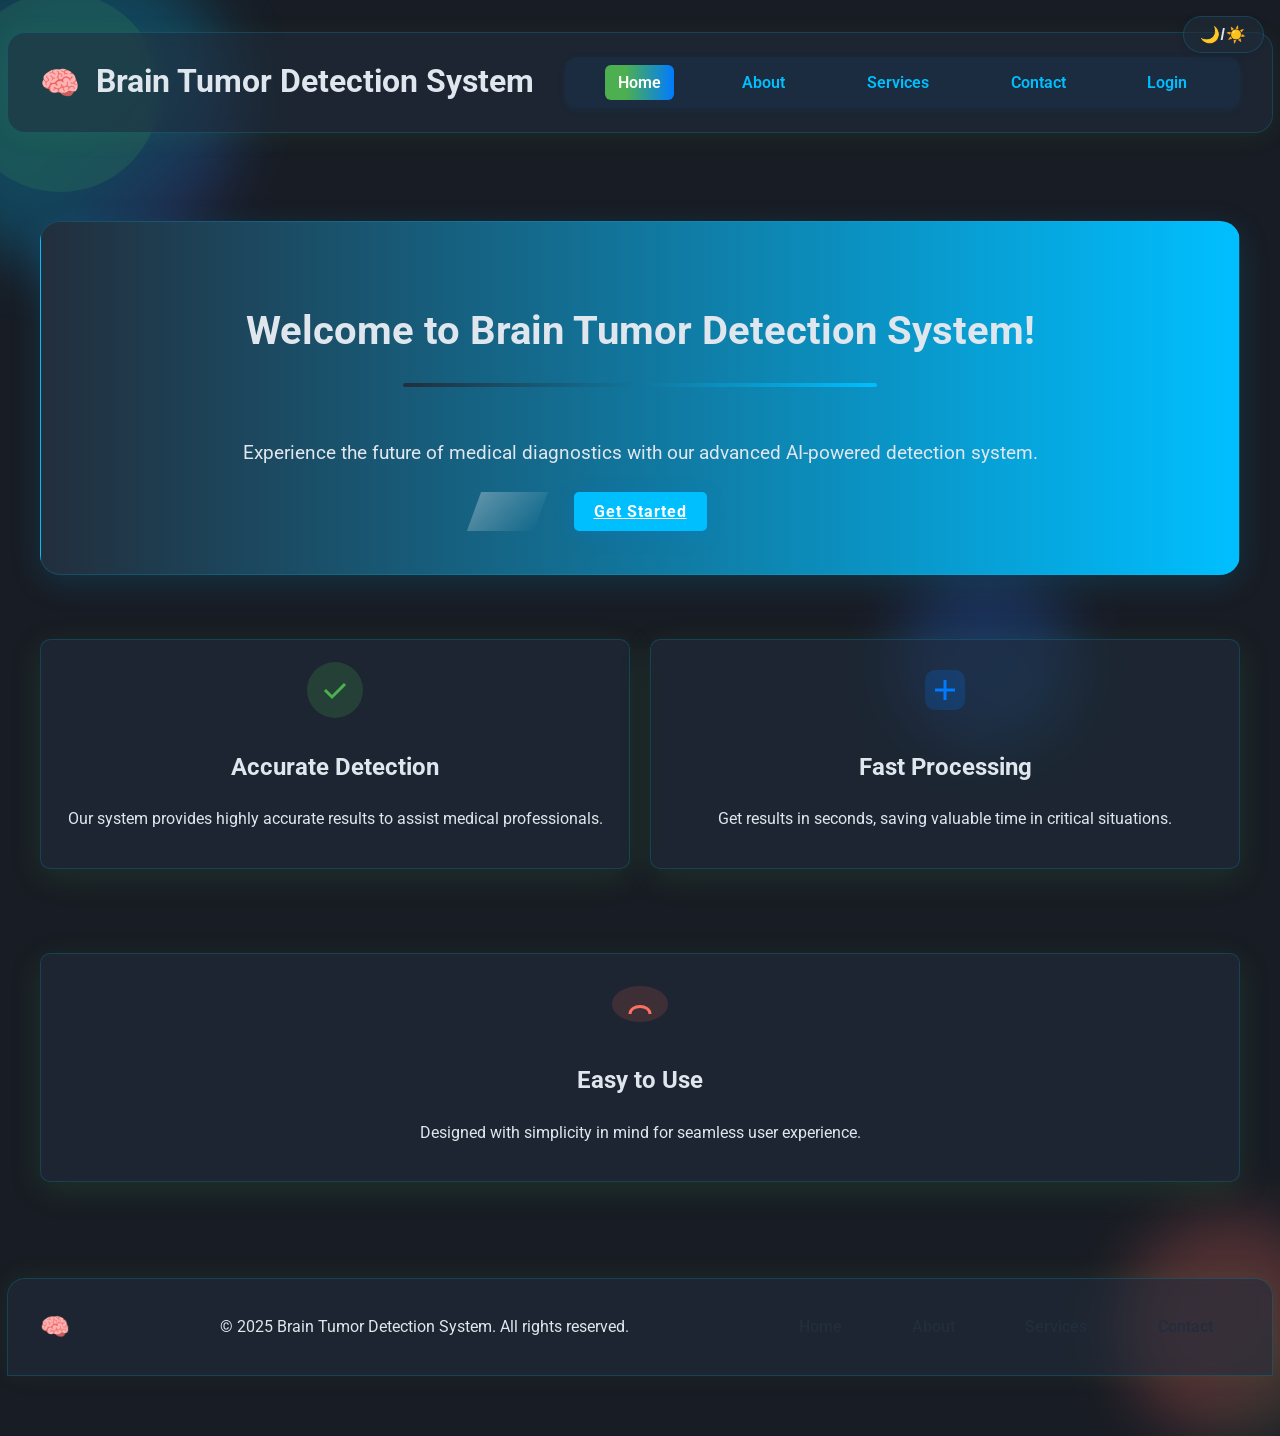
<file: frontend/index.html>
<!DOCTYPE html>
<html lang="en">
<head>
    <meta charset="UTF-8">
    <meta http-equiv="X-UA-Compatible" content="IE=edge">
    <meta name="viewport" content="width=device-width, initial-scale=1.0">
    <link rel="preconnect" href="https://fonts.googleapis.com">
    <link rel="preconnect" href="https://fonts.gstatic.com" crossorigin>
    <link href="https://fonts.googleapis.com/css2?family=Roboto:wght@400;700&display=swap" rel="stylesheet">
    <title>Welcome</title>
    <link rel="stylesheet" href="styles.css">
    <script src="script.js" defer></script>
</head>
<body class="animated-bg">
    <div class="bg-blob bg-blob1"></div>
    <div class="bg-blob bg-blob2"></div>
    <div class="bg-blob bg-blob3"></div>
    <button class="theme-switch" onclick="toggleTheme()" aria-label="Toggle dark/light mode">🌙/☀️</button>
    <svg class="decorative-svg decorative-svg-home" viewBox="0 0 200 200" aria-hidden="true"><circle fill="#4CAF50" fill-opacity="0.15" cx="100" cy="100" r="100"/></svg>
    <header class="main-header glass-card">
        <div class="header-content">
            <h1><span class="logo-icon" aria-label="logo">🧠</span> Brain Tumor Detection System</h1>
            <nav class="main-nav" aria-label="Main navigation">
                <a href="index.html" class="active">Home</a>
                <a href="about.html">About</a>
                <a href="services.html">Services</a>
                <a href="contact.html">Contact</a>
                <a href="login.html">Login</a>
            </nav>
        </div>
    </header>
    <main>
        <div class="hero-section glass-card">
            <h1>Welcome to Brain Tumor Detection System!</h1>
            <p>Experience the future of medical diagnostics with our advanced AI-powered detection system.</p>
            <a href="login.html" class="cta-button">Get Started</a>
        </div>
        <section class="features" id="features">
            <div class="feature glass-card">
                <span class="feature-icon"><svg width="60" height="60" viewBox="0 0 60 60" aria-hidden="true"><circle cx="30" cy="30" r="28" fill="#4CAF50" fill-opacity="0.2"/><path d="M20 30l7 7 13-13" stroke="#4CAF50" stroke-width="3" fill="none"/></svg></span>
                <h2>Accurate Detection</h2>
                <p>Our system provides highly accurate results to assist medical professionals.</p>
            </div>
            <div class="feature glass-card">
                <span class="feature-icon"><svg width="60" height="60" viewBox="0 0 60 60" aria-hidden="true"><rect x="10" y="10" width="40" height="40" rx="10" fill="#007BFF" fill-opacity="0.2"/><path d="M20 30h20M30 20v20" stroke="#007BFF" stroke-width="3" fill="none"/></svg></span>
                <h2>Fast Processing</h2>
                <p>Get results in seconds, saving valuable time in critical situations.</p>
            </div>
            <div class="feature glass-card">
                <span class="feature-icon"><svg width="60" height="60" viewBox="0 0 60 60" aria-hidden="true"><ellipse cx="30" cy="30" rx="28" ry="18" fill="#ff6f61" fill-opacity="0.15"/><path d="M20 40c0-10 20-10 20 0" stroke="#ff6f61" stroke-width="3" fill="none"/></svg></span>
                <h2>Easy to Use</h2>
                <p>Designed with simplicity in mind for seamless user experience.</p>
            </div>
        </section>
    </main>
    <footer class="main-footer glass-card">
        <div class="footer-content">
            <span class="footer-logo" aria-label="logo">🧠</span>
            <span>&copy; 2025 Brain Tumor Detection System. All rights reserved.</span>
            <nav class="footer-nav" aria-label="Footer navigation">
                <a href="index.html" class="active">Home</a>
                <a href="about.html">About</a>
                <a href="services.html">Services</a>
                <a href="contact.html">Contact</a>
            </nav>
        </div>
    </footer>
</body>
</html>
</file>
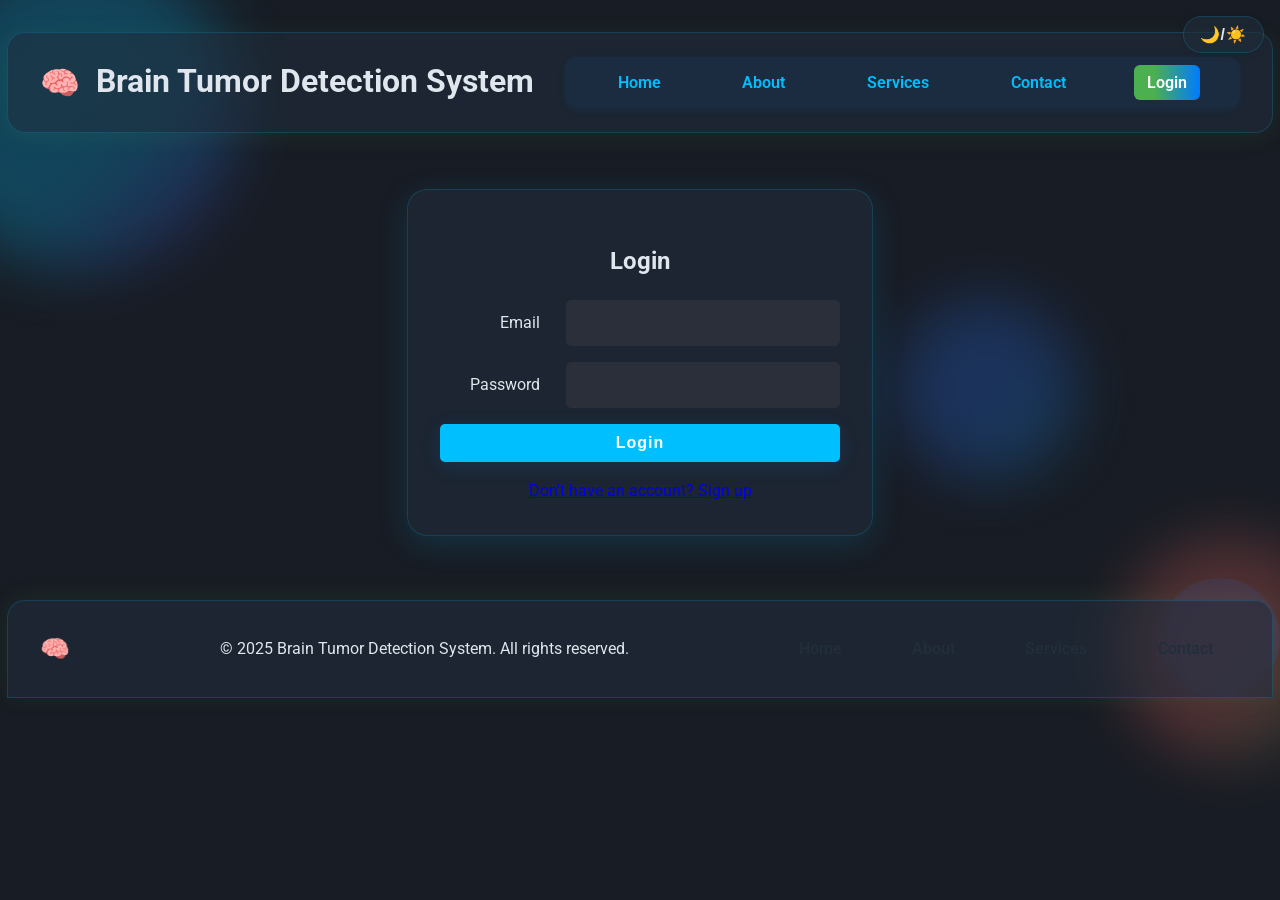
<file: frontend/login.html>
<!DOCTYPE html>
<html lang="en">
<head>
    <meta charset="UTF-8">
    <meta http-equiv="X-UA-Compatible" content="IE=edge">
    <meta name="viewport" content="width=device-width, initial-scale=1.0">
    <link rel="preconnect" href="https://fonts.googleapis.com">
    <link rel="preconnect" href="https://fonts.gstatic.com" crossorigin>
    <link href="https://fonts.googleapis.com/css2?family=Roboto:wght@400;700&display=swap" rel="stylesheet">
    <title>Login</title>
    <link rel="stylesheet" href="styles.css">
    <script src="script.js" defer></script>
</head>
<body class="animated-bg">
    <div class="bg-blob bg-blob1"></div>
    <div class="bg-blob bg-blob2"></div>
    <div class="bg-blob bg-blob3"></div>
    <button class="theme-switch" onclick="toggleTheme()" aria-label="Toggle dark/light mode">🌙/☀️</button>
    <svg class="decorative-svg decorative-svg-login" viewBox="0 0 120 120" aria-hidden="true"><circle fill="#2575fc" fill-opacity="0.10" cx="60" cy="60" r="60"/></svg>
    <header class="main-header glass-card">
        <div class="header-content">
            <h1><span class="logo-icon" aria-label="logo">🧠</span> Brain Tumor Detection System</h1>
            <nav class="main-nav" aria-label="Main navigation">
                <a href="index.html">Home</a>
                <a href="about.html">About</a>
                <a href="services.html">Services</a>
                <a href="contact.html">Contact</a>
                <a href="login.html" class="active">Login</a>
            </nav>
        </div>
    </header>
    <main>
        <div class="container card glass-card" style="max-width:400px;margin:auto;" id="login">
            <h2 style="text-align:center;">Login</h2>
            <form onsubmit="event.preventDefault(); login();" aria-label="Login form" autocomplete="on">
                <div class="form-group">
                    <label for="login-email">Email</label>
                    <input type="email" id="login-email" name="login-email" required autocomplete="username">
                </div>
                <div class="form-group">
                    <label for="login-password">Password</label>
                    <input type="password" id="login-password" name="login-password" required autocomplete="current-password">
                </div>
                <button type="submit" class="cta-button" style="width:100%;">Login</button>
            </form>
            <div class="switch-form" style="text-align:center;margin-top:1rem;">
                <a href="#">Don't have an account? Sign up</a>
            </div>
        </div>
    </main>
    <footer class="main-footer glass-card">
        <div class="footer-content">
            <span class="footer-logo" aria-label="logo">🧠</span>
            <span>&copy; 2025 Brain Tumor Detection System. All rights reserved.</span>
            <nav class="footer-nav" aria-label="Footer navigation">
                <a href="index.html">Home</a>
                <a href="about.html">About</a>
                <a href="services.html">Services</a>
                <a href="contact.html">Contact</a>
            </nav>
        </div>
    </footer>
</body>
</html>
</file>
<file: frontend/styles.css>
/* Advanced Color Scheme */
:root {
    --primary-color: #222e3c;
    --secondary-color: #00bfff;
    --background-color: #181c24;
    --text-color: #e0e6ed;
    --light-gray: #2a2f3a;
    --dark-gray: #11151c;
    --card-bg: rgba(34, 46, 60, 0.85);
    --glass-bg: rgba(34, 46, 60, 0.55);
    --glass-border: rgba(0, 191, 255, 0.18);
    --font-family: 'Roboto', Arial, sans-serif;
}

:root.light-theme {
    --primary-color: #f7fafc;
    --secondary-color: #6ca0dc;
    --background-color: #f4f7fb;
    --text-color: #2d3748;
    --light-gray: #e9eef6;
    --dark-gray: #cfd8e3;
    --card-bg: rgba(255,255,255,0.97);
    --glass-bg: rgba(255,255,255,0.82);
    --glass-border: rgba(108, 160, 220, 0.18);
}

body.theme-toggle {
    transition: background 0.3s, color 0.3s;
}

/* General Styles */
body {
    font-family: var(--font-family);
    margin: 0;
    padding: 0;
    background-color: var(--background-color);
    color: var(--text-color);
    line-height: 1.6;
}

header {
    background-color: var(--primary-color);
    color: var(--text-color);
    padding: 1rem 0;
    text-align: center;
    box-shadow: 0 2px 5px rgba(0, 0, 0, 0.1);
}

header h1 {
    margin: 0;
    font-size: 2rem;
}

nav {
    margin: 1rem 0;
}

nav a {
    color: var(--text-color);
    text-decoration: none;
    margin: 0 1rem;
    font-weight: bold;
    transition: color 0.3s;
}

nav a:hover {
    color: var(--secondary-color);
}

main {
    padding: 2rem;
    max-width: 1200px;
    margin: 0 auto;
}

footer {
    background-color: var(--primary-color);
    color: var(--text-color);
    text-align: center;
    padding: 1rem 0;
    position: relative;
    bottom: 0;
    width: 100%;
}

/* Responsive Layout */
@media (max-width: 768px) {
    header h1 {
        font-size: 1.5rem;
    }

    nav a {
        margin: 0 0.5rem;
    }

    main {
        padding: 1rem;
    }
}

/* Buttons */
button, .cta-button {
    background-color: var(--secondary-color);
    color: #fff;
    padding: 10px 20px;
    border: none;
    border-radius: 5px;
    cursor: pointer;
    font-size: 1rem;
    transition: background-color 0.3s;
    box-shadow: 0 4px 20px rgba(0,123,255,0.15);
    font-weight: 700;
    letter-spacing: 1px;
    position: relative;
    overflow: hidden;
}

button:hover, .cta-button:hover {
    background-color: var(--primary-color);
    color: var(--secondary-color);
}

.cta-button::after, button::after {
    content: '';
    position: absolute;
    left: -75%;
    top: 0;
    width: 50%;
    height: 100%;
    background: linear-gradient(120deg, rgba(255,255,255,0.3), rgba(255,255,255,0));
    transform: skewX(-20deg);
    transition: left 0.5s;
}

.cta-button:hover::after, button:hover::after {
    left: 120%;
}

/* Cards */
.card {
    background-color: var(--card-bg);
    border-radius: 10px;
    box-shadow: 0 4px 8px rgba(0, 0, 0, 0.1);
    padding: 20px;
    margin: 20px 0;
    transition: transform 0.3s;
    color: var(--text-color);
}

.card:hover {
    transform: translateY(-10px);
}

/* Advanced Glassmorphism Card */
.glass-card {
    background: var(--glass-bg);
    box-shadow: 0 8px 32px 0 rgba(0, 191, 255, 0.15);
    backdrop-filter: blur(8px);
    -webkit-backdrop-filter: blur(8px);
    border-radius: 20px;
    border: 1px solid var(--glass-border);
    padding: 2rem;
    margin: 2rem 0;
    transition: transform 0.3s, box-shadow 0.3s;
}

.glass-card:hover {
    transform: translateY(-8px) scale(1.02);
    box-shadow: 0 16px 32px 0 rgba(31, 38, 135, 0.25);
}

/* Forms */
form {
    display: flex;
    flex-direction: column;
    gap: 1rem;
}

form input, form textarea, form button {
    padding: 0.8rem;
    border: 1px solid var(--light-gray);
    border-radius: 5px;
    font-size: 1rem;
    background: var(--light-gray);
    color: var(--text-color);
}

form button {
    background-color: var(--primary-color);
    color: var(--text-color);
    font-weight: bold;
}

form button:hover {
    background-color: var(--dark-gray);
}

/* Align form-group label and input horizontally */
.form-group {
    display: flex;
    align-items: center;
    gap: 1rem;
}

.form-group label {
    min-width: 100px;
    text-align: right;
    margin-right: 10px;
}

.form-group input {
    flex: 1;
}

/* Hero Section */
.hero-section {
    text-align: center;
    padding: 50px 20px;
    background: linear-gradient(to right, var(--primary-color), var(--secondary-color));
    color: var(--text-color);
}

.hero-section h1 {
    font-size: 2.5rem;
    margin-bottom: 20px;
    position: relative;
    z-index: 1;
    display: inline-block;
    padding-bottom: 0.3em;
}

.hero-section h1::after {
    content: '';
    display: block;
    width: 60%;
    height: 4px;
    background: linear-gradient(90deg, var(--primary-color), var(--secondary-color));
    border-radius: 2px;
    margin: 0.5em auto 0 auto;
}

.hero-section p {
    font-size: 1.2rem;
    margin-bottom: 30px;
}

/* Features Section */
.features {
    display: flex;
    flex-wrap: wrap;
    justify-content: space-around;
    gap: 20px;
    z-index: 1;
}

.feature {
    flex: 1 1 calc(33% - 20px);
    text-align: center;
    padding: 20px;
    background-color: var(--card-bg);
    border-radius: 10px;
    box-shadow: 0 4px 8px rgba(0, 0, 0, 0.18);
    transition: transform 0.3s, background 0.3s, color 0.3s;
    color: var(--text-color);
    border: 1px solid var(--glass-border);
}

.feature img {
    max-width: 100%;
    height: auto;
    margin-bottom: 20px;
    border-radius: 10px;
    box-shadow: 0 2px 8px rgba(0,0,0,0.10);
}

.feature h3, .feature h2 {
    color: var(--text-color) !important;
}

.feature p {
    color: var(--text-color) !important;
}

.features .feature {
    background: var(--glass-bg) !important;
    color: var(--text-color) !important;
    border: 1px solid var(--glass-border) !important;
}

body.light-theme .features .feature {
    background: var(--glass-bg);
    color: var(--text-color);
    border: 1px solid var(--glass-border);
}

/* Animated Gradient Background */
body.animated-bg {
    position: relative;
    background: var(--background-color) !important;
    transition: background 0.3s;
}

.animated-bg .bg-blob {
    position: absolute;
    border-radius: 50%;
    opacity: 0.25;
    filter: blur(30px);
    animation: blobMove 18s ease-in-out infinite alternate;
    pointer-events: none;
    z-index: 0;
}

.bg-blob1 {
    width: 320px; height: 320px;
    background: linear-gradient(135deg, #00bfff 60%, #6a11cb 100%);
    top: -80px; left: -80px;
    animation-delay: 0s;
}
.bg-blob2 {
    width: 220px; height: 220px;
    background: linear-gradient(135deg, #ff6f61 60%, #4CAF50 100%);
    bottom: -60px; right: -60px;
    animation-delay: 6s;
}
.bg-blob3 {
    width: 180px; height: 180px;
    background: linear-gradient(135deg, #2575fc 60%, #00bfff 100%);
    top: 40%; left: 70%;
    animation-delay: 12s;
}

@keyframes blobMove {
    0%   { transform: scale(1) translate(0, 0); }
    33%  { transform: scale(1.1, 0.9) translate(30px, -20px); }
    66%  { transform: scale(0.9, 1.1) translate(-20px, 30px); }
    100% { transform: scale(1) translate(0, 0); }
}

body.animated-bg.light-theme {
    background: var(--background-color);
}


@keyframes gradientMove {
    0% {background-position: 0% 50%;}
    50% {background-position: 100% 50%;}
    100% {background-position: 0% 50%;}
}

/* Decorative SVG Shapes */
.decorative-svg {
    position: absolute;
    z-index: 0;
    pointer-events: none;
}

.decorative-svg-home {
    top: -40px;
    left: -40px;
    width: 200px;
    height: 200px;
}
.decorative-svg-about {
    top: -60px;
    right: -60px;
    width: 180px;
    height: 180px;
}
.decorative-svg-contact {
    top: 0;
    right: 0;
    width: 140px;
    height: 140px;
}
.decorative-svg-dashboard {
    top: 0;
    left: 0;
    width: 180px;
    height: 180px;
}
.decorative-svg-login {
    bottom: 0;
    right: 0;
    width: 120px;
    height: 120px;
}
.decorative-svg-services {
    bottom: -40px;
    left: -40px;
    width: 160px;
    height: 160px;
}

/* Team Section Cards */
.team {
    display: flex;
    gap: 2rem;
    justify-content: center;
    flex-wrap: wrap;
}

.team .card {
    background: var(--card-bg);
    box-shadow: 0 4px 24px rgba(0,0,0,0.08);
    border-radius: 16px;
    padding: 1.5rem;
    text-align: center;
    transition: transform 0.3s, box-shadow 0.3s;
    color: var(--text-color);
}

.team .card:hover {
    transform: scale(1.04);
    box-shadow: 0 8px 32px rgba(0,0,0,0.12);
}

/* Responsive Glass Cards */
@media (max-width: 768px) {
    .team {
        flex-direction: column;
        gap: 1rem;
    }
    .glass-card {
        padding: 1rem;
    }
}

/* Animated Feature Cards */
.feature.animate {
    box-shadow: 0 8px 32px rgba(76,175,80,0.15);
    background: linear-gradient(120deg, #e0f7fa 0%, #fff 100%);
    border: 1px solid #b2ebf2;
}

/* Advanced Header and Footer Styles */
.main-header {
    margin: 2rem auto 1.5rem auto;
    padding: 0.5rem 2rem;
    border-radius: 18px;
    box-shadow: 0 4px 24px rgba(76,175,80,0.10);
    background: var(--glass-bg);
    position: relative;
    z-index: 2;
    max-width: 1200px;
    color: var(--text-color);
}
.header-content {
    display: flex;
    align-items: center;
    justify-content: space-between;
    flex-wrap: wrap;
}
.logo-icon {
    font-size: 2rem;
    margin-right: 0.5rem;
    vertical-align: middle;
}
.main-nav {
    display: flex;
    gap: 1.5rem;
    background: rgba(0,123,255,0.07);
    padding: 0.5rem 1.5rem;
    border-radius: 12px;
    box-shadow: 0 2px 8px rgba(0,123,255,0.07);
}
.main-nav a {
    color: var(--secondary-color);
    font-weight: 600;
    text-decoration: none;
    padding: 0.3rem 0.8rem;
    border-radius: 6px;
    transition: background 0.2s, color 0.2s;
}
.main-nav a:hover, .main-nav a.active {
    background: linear-gradient(90deg, #4CAF50 30%, #007BFF 100%);
    color: #fff;
}

.main-footer {
    margin: 2rem auto 0 auto;
    padding: 1rem 2rem;
    border-radius: 18px 18px 0 0;
    box-shadow: 0 -2px 24px rgba(76,175,80,0.10);
    background: var(--glass-bg);
    max-width: 1200px;
    position: relative;
    z-index: 2;
    color: var(--text-color);
}
.footer-content {
    display: flex;
    align-items: center;
    justify-content: space-between;
    flex-wrap: wrap;
    gap: 1rem;
}
.footer-logo {
    font-size: 1.5rem;
    margin-right: 0.5rem;
}
.footer-nav {
    display: flex;
    gap: 1rem;
}
.footer-nav a {
    color: var(--primary-color);
    text-decoration: none;
    font-weight: 500;
    padding: 0.2rem 0.7rem;
    border-radius: 5px;
    transition: background 0.2s, color 0.2s;
}
.footer-nav a:hover {
    background: linear-gradient(90deg, #007BFF 30%, #4CAF50 100%);
    color: #fff;
}
@media (max-width: 768px) {
    .header-content, .footer-content {
        flex-direction: column;
        align-items: flex-start;
        gap: 0.5rem;
    }
    .main-nav, .footer-nav {
        width: 100%;
        justify-content: flex-start;
        gap: 0.7rem;
        padding: 0.5rem 0.5rem;
    }
}

/* Theme Switch */
.theme-switch {
    position: fixed;
    top: 1rem;
    right: 1rem;
    z-index: 1000;
    background: var(--glass-bg);
    border: 1px solid var(--glass-border);
    border-radius: 20px;
    padding: 0.5rem 1rem;
    cursor: pointer;
    color: var(--text-color);
    font-weight: bold;
    box-shadow: 0 2px 8px rgba(0,0,0,0.08);
    transition: background 0.3s, color 0.3s;
}
</file>
